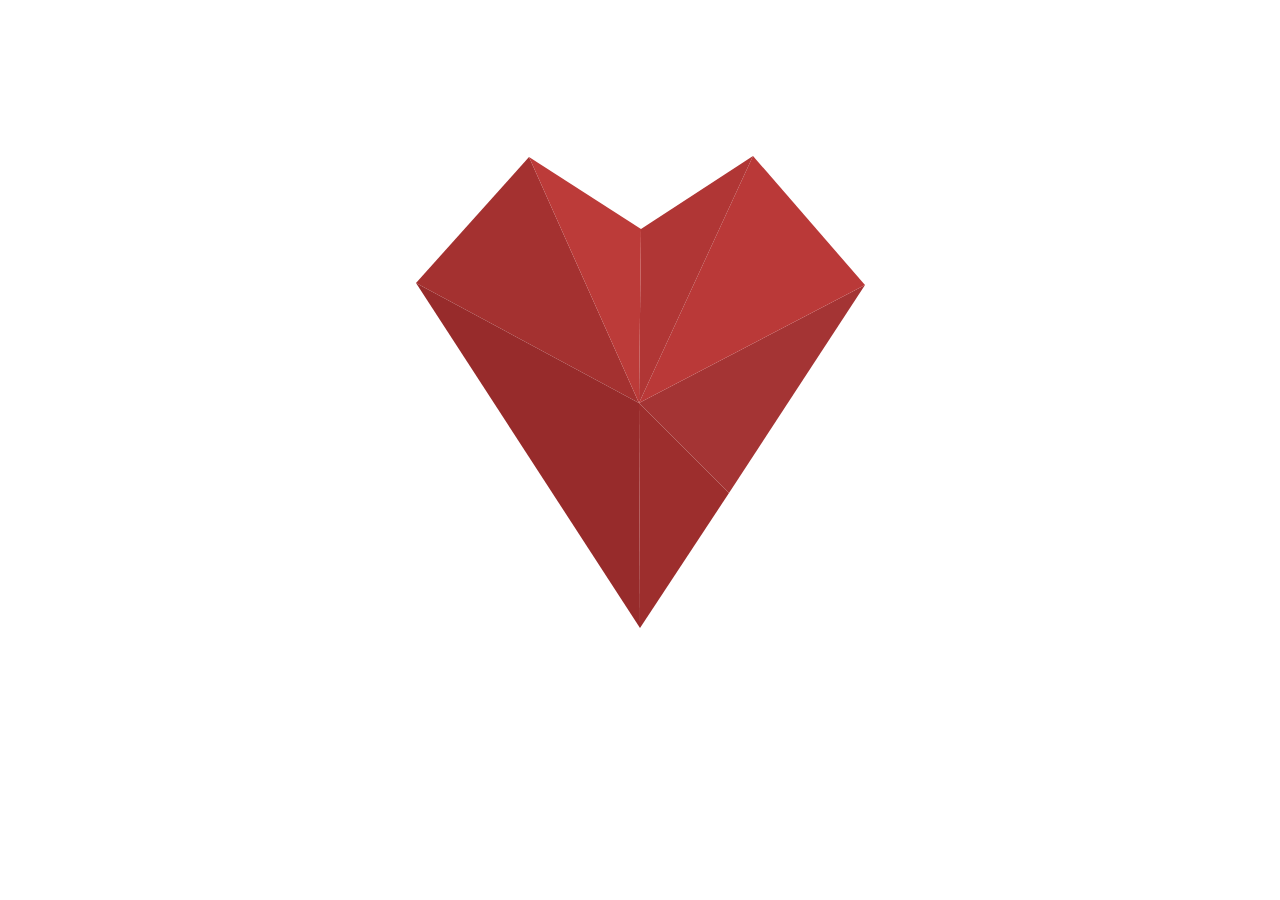
<file: index.html>
<html>
<head>
	<link rel="stylesheet" type="text/css" href="style.css">
</head>
<body>
	<div id="triangle_container">
		<svg height="480" width="450">
			  <polygon points="114,4 1,130 224,250" id="t1"/>
			  <polygon points="1,130 225,475 224,250" id="t2"/>
			  <polygon points="224,250 225,475 314,340" id="t3"/>
			  <polygon points="450,132 224,250 314,340" id="t4"/>
			  <polygon points="338,3 450,132 224,250" id="t5"/>
			  <polygon points="338,3 226,76 224,250" id="t6"/>
			  <polygon points="114,4 226,76 224,250" id="t7"/>
			  Sorry, your browser does not support inline SVG.
		</svg>
	</div>
</body
</html>
</file>
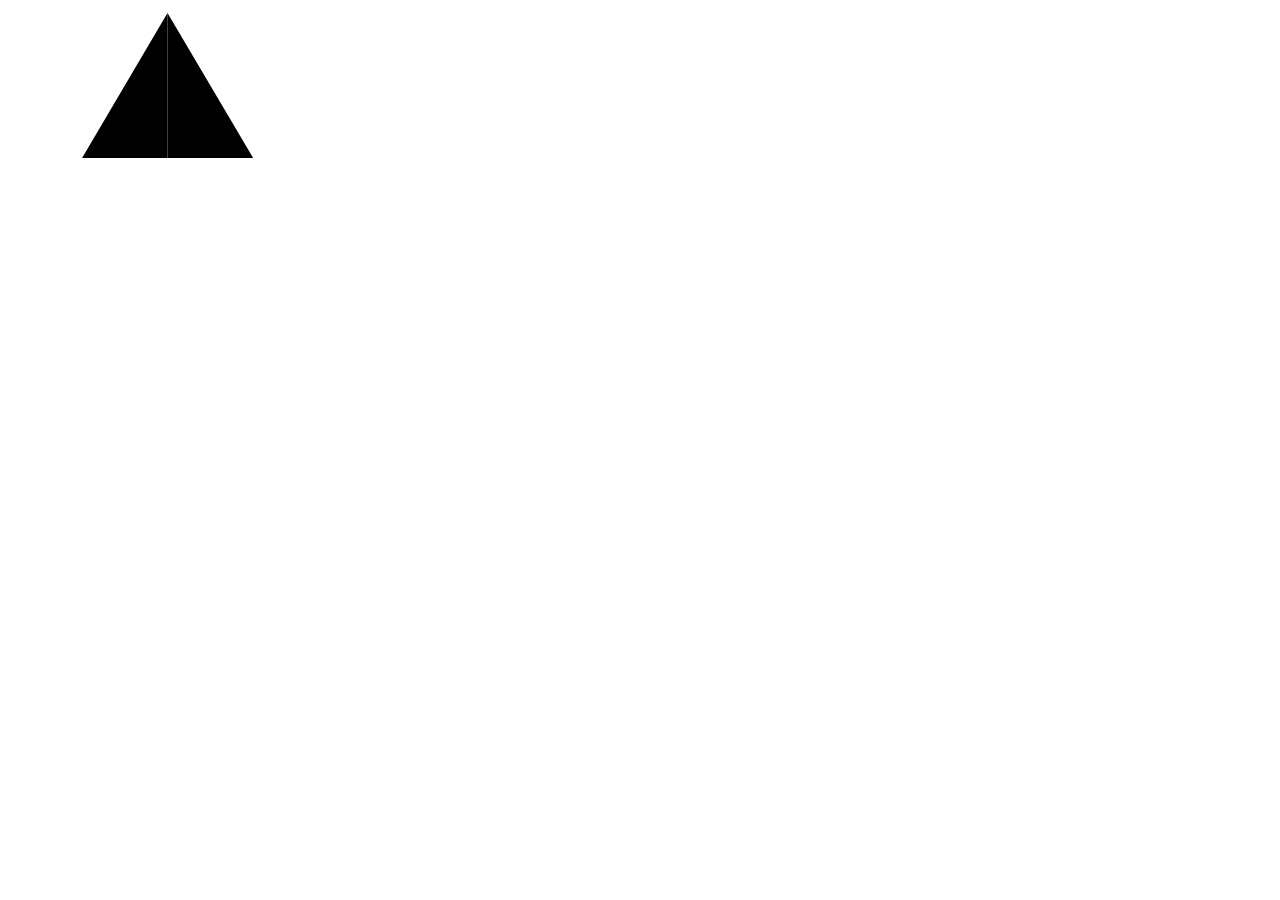
<file: tri.html>
<html>
	<head>
		<link rel="stylesheet" type="text/css" href="style.css">
	</head>
	<body>
		<div id="viewport">
			<svg>
			  	<polygon id="l1" points="10.5,258 159.5,5 159.5,258"/>
			  	<polygon id="l2" points="10.5,258 10.5,394 159.5,258"/>
			  	<polygon id="l3" points="10.5,394 159.5,258 159.5,394"/>
			  	<polygon id="l4" points="10.5,394 159.5,394 159.5,605"/>
			  	<polygon id="l5" points="159.5,5 159.5,325 309,258"/>
			  	<polygon id="l6" points="309,258 159.5,325 309,394"/>
			  	<polygon id="l7" points="159.5,605 159.5,325 309,394"/>
			</svg>
		</div>
	</body>
</html>
</file>
<file: style.css>
body{
	background-repeat: no-repeat;
	background-position: center;
}
svg{
	position: absolute;
	padding: 0;
}
#triangle_container{
	position: absolute;
	height:480px;
	width:450px;
	left: 0;
	right: 0;
	margin: auto;
	top:17%;
}
#t1 {
	fill:#A43130;
	stroke:none;
	stroke-width:1;
}
#t2 {
	fill:#972B2B;
	stroke:none;
	stroke-width:1;
}
#t3 {
	fill:#9D2E2D;
	stroke:none;
	stroke-width:1;
}
#t4 {
	fill:#A43434;
	stroke:none;
	stroke-width:1;
}
#t5 {
	fill:#BA3938;
	stroke:none;
	stroke-width:1;
}
#t6 {
	fill:#B03635;
	stroke:none;
	stroke-width:1;
}
#t7 {
	fill:#BC3B39;
	stroke:none;
	stroke-width:1;
}
</file>
